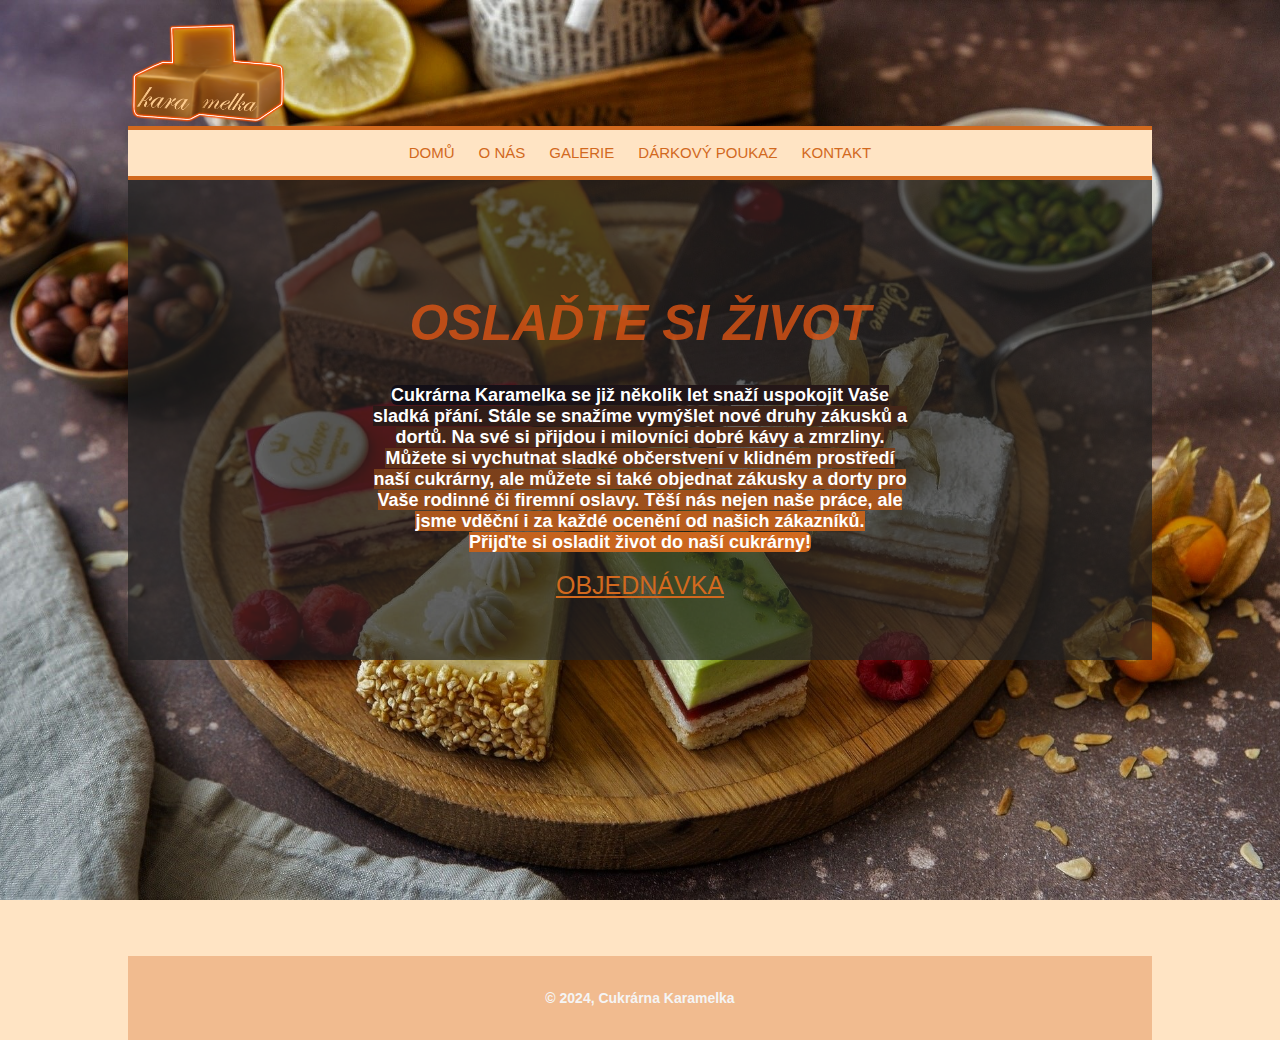
<file: index.html>
<!doctype html>
<html lang="cs-cz">
<head>
    <meta charset="UTF-8"> 
    <meta name="viewport" content="width=device=width, initial-scale=1.0">
    <meta http-equiv="X-UA-Compatible" content="ie=edge">
    <title>CUKRÁRNA KARAMELKA</title>
    <link rel="stylesheet" href="style.css">
</head>
<body>
    <div class="container">
        
        <header>
            <img class="foto" src="images/logo1.png" alt="Logo CUKRÁRNA KARAMELKA">
        </header>
       

        <nav>
            <a href="#">DOMŮ</a>
            <a href="./cukrarna/O nás/index.html">O NÁS</a>
            <a href="./cukrarna/Galerie/index.html">GALERIE</a>
            <a href="./cukrarna/Darkovy poukaz/index.html">DÁRKOVÝ POUKAZ</a>
            <a href="./cukrarna/Kontakty/index (2).html">KONTAKT</a>
        </nav>

        <main> 
            <h1>OSLAĎTE SI ŽIVOT</h1>
            <p> <span class="highlight">Cukrárna Karamelka se již několik let snaží uspokojit Vaše sladká přání.
             Stále se snažíme vymýšlet nové druhy zákusků a dortů.
             Na své si přijdou i milovníci dobré kávy a zmrzliny.
             Můžete si vychutnat sladké občerstvení v klidném prostředí naší cukrárny, 
             ale můžete si také objednat zákusky a dorty pro Vaše rodinné či firemní oslavy.
             Těší nás nejen naše práce, ale jsme vděční i za každé ocenění od našich zákazníků.<br>
             Přijďte si osladit život do naší cukrárny! </span></p>
             <a href="mailto:karamelka@gmail.com?Subject">OBJEDNÁVKA</a>

        </main>

        <section class="maps">
            <iframe src="https://www.google.com/maps/embed?pb=!1m18!1m12!1m3!1d2553.3831706714122!2d15.829106815043303!3d50.21005977944287!2m3!1f0!2f0!3f0!3m2!1i1024!2i768!4f13.1!3m3!1m2!1s0x470c2b2fb7a31855%3A0xe15ece7069409b0b!2sCukr%C3%A1rna%20U%20Mlsouna!5e0!3m2!1scs!2scz!4v1622815328424!5m2!1scs!2scz" width="100%" height="250" style="border:0;" allowfullscreen="" loading="lazy"></iframe> 
        </section>

        <footer>
            <p>&copy; 2024, Cukrárna Karamelka</p>
        </footer>
    </div>
</body>
</html>
</file>
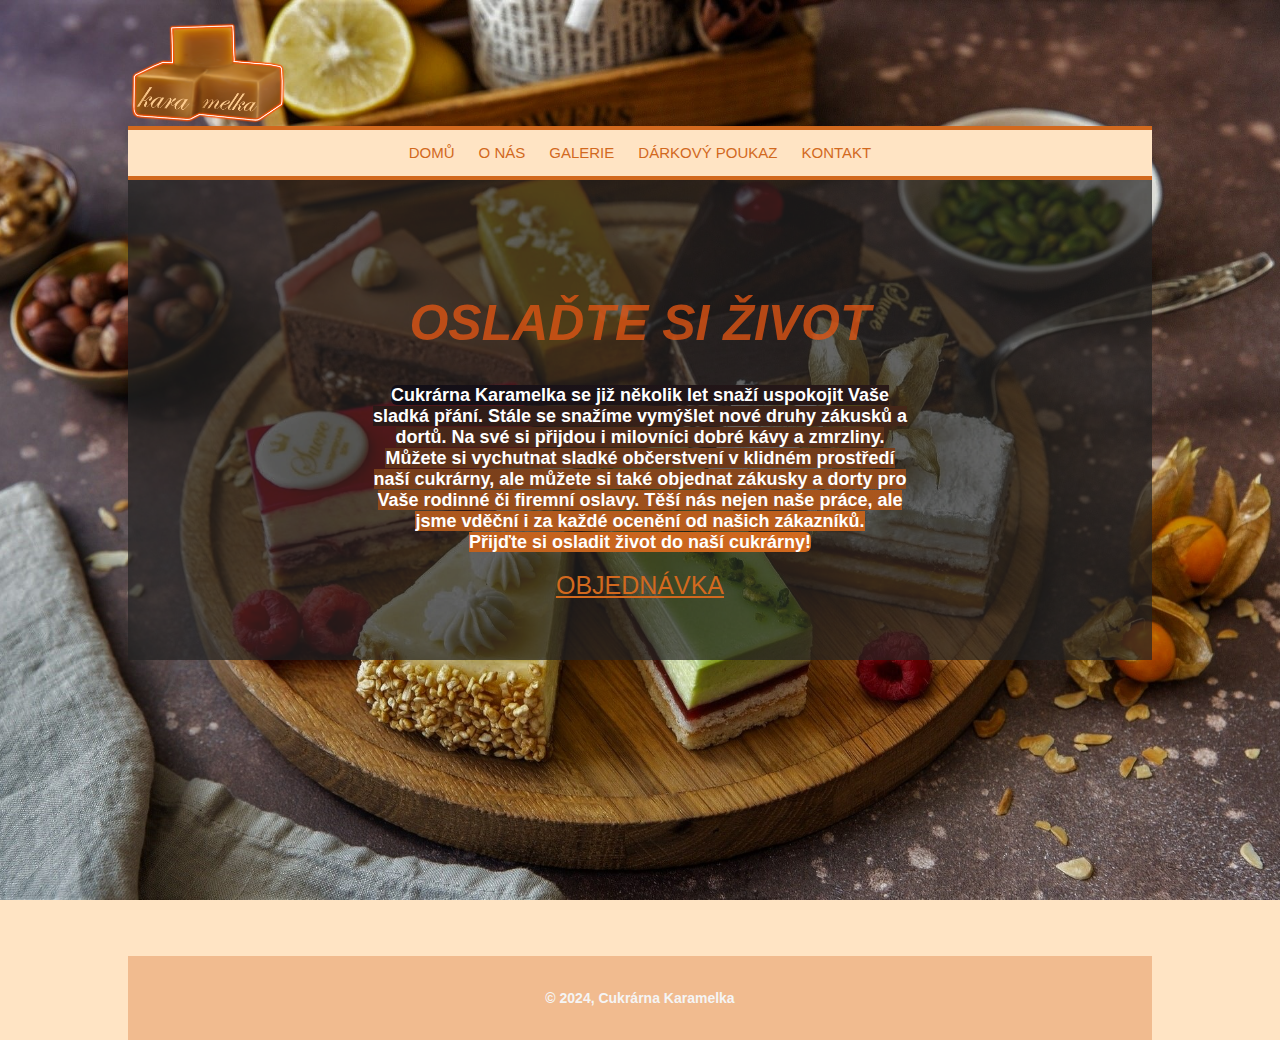
<file: Hlavní stránka/index.html>
<!doctype html>
<html lang="cs-cz">
<head>
    <meta charset="UTF-8"> 
    <meta name="viewport" content="width=device=width, initial-scale=1.0">
    <meta http-equiv="X-UA-Compatible" content="ie=edge">
    <title>CUKRÁRNA KARAMELKA</title>
    <link rel="stylesheet" href="style.css">
</head>
<body>
    <div class="container">
        
        <header>
            <img class="foto" src="images/logo1.png" alt="Logo CUKRÁRNA KARAMELKA">
        </header>
       

        <nav>
            <a href="#">DOMŮ</a>
            <a href="../O nás/index.html">O NÁS</a>
            <a href="../Galerie/index.html">GALERIE</a>
            <a href="../Darkovy poukaz/index.html">DÁRKOVÝ POUKAZ</a>
            <a href="../Kontakty/index (2).html">KONTAKT</a>
        </nav>

        <main> 
            <h1>OSLAĎTE SI ŽIVOT</h1>
            <p> <span class="highlight">Cukrárna Karamelka se již několik let snaží uspokojit Vaše sladká přání.
             Stále se snažíme vymýšlet nové druhy zákusků a dortů.
             Na své si přijdou i milovníci dobré kávy a zmrzliny.
             Můžete si vychutnat sladké občerstvení v klidném prostředí naší cukrárny, 
             ale můžete si také objednat zákusky a dorty pro Vaše rodinné či firemní oslavy.
             Těší nás nejen naše práce, ale jsme vděční i za každé ocenění od našich zákazníků.<br>
             Přijďte si osladit život do naší cukrárny! </span></p>
             <a href="mailto:karamelka@gmail.com?Subject">OBJEDNÁVKA</a>

        </main>

        <section class="maps">
            <iframe src="https://www.google.com/maps/embed?pb=!1m18!1m12!1m3!1d2553.3831706714122!2d15.829106815043303!3d50.21005977944287!2m3!1f0!2f0!3f0!3m2!1i1024!2i768!4f13.1!3m3!1m2!1s0x470c2b2fb7a31855%3A0xe15ece7069409b0b!2sCukr%C3%A1rna%20U%20Mlsouna!5e0!3m2!1scs!2scz!4v1622815328424!5m2!1scs!2scz" width="100%" height="250" style="border:0;" allowfullscreen="" loading="lazy"></iframe> 
        </section>

        <footer>
            <p>&copy; 2024, Cukrárna Karamelka</p>
        </footer>
    </div>
</body>
</html>
</file>
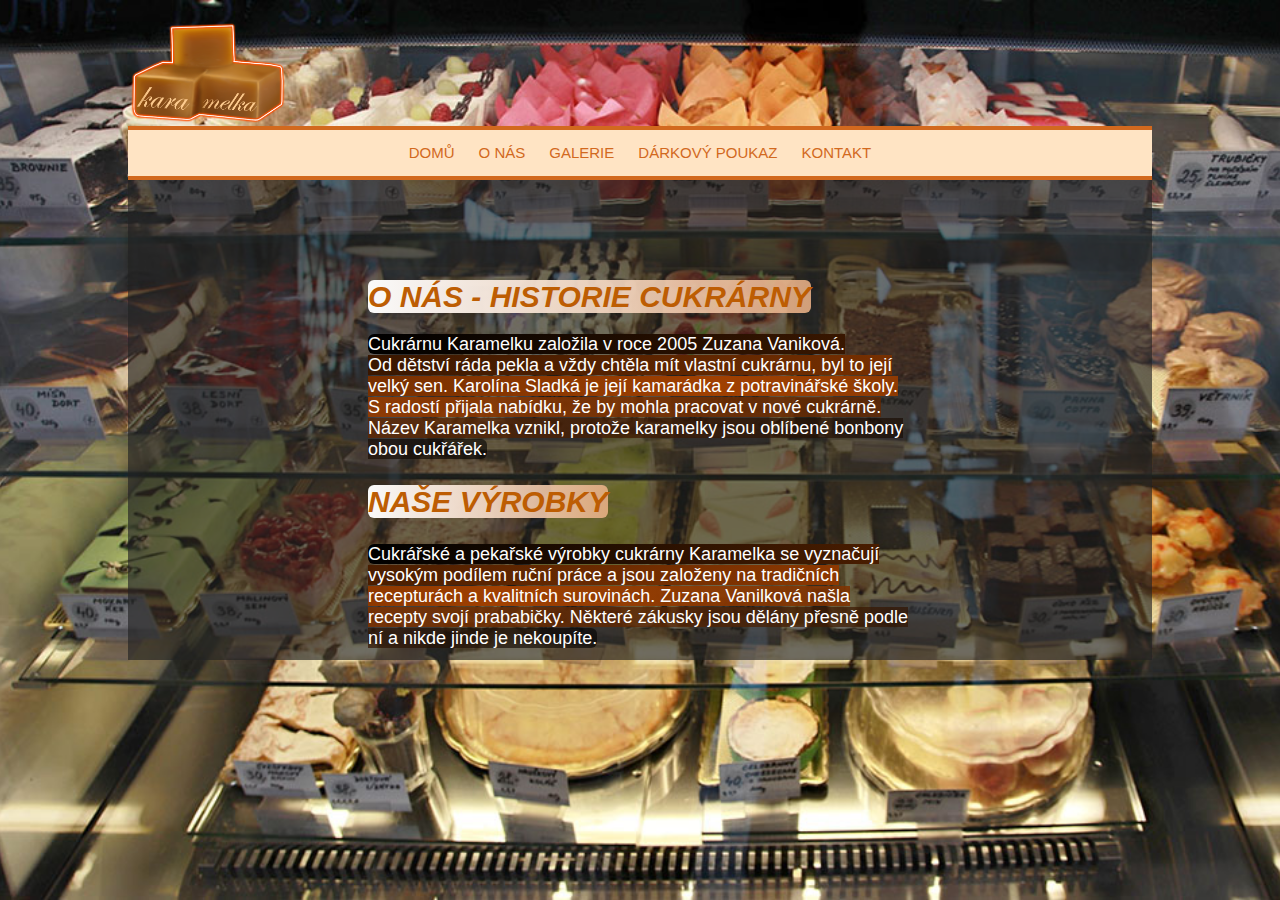
<file: O nás/index.html>
<!doctype html>
<html lang="cs-cz">
<head>
    <meta charset="UTF-8"> 
    <meta name="viewport" content="width=device=width, initial-scale=1.0">
    <meta http-equiv="X-UA-Compatible" content="ie=edge">
    <title>CUKRÁRNA KARAMELKA</title>
    <link rel="stylesheet" href="style.css">
</head>
<body>
    <div class="container">
        
        <header>
            <img class="foto" src="images/logo1.png" alt="Logo CUKRÁRNA KARAMELKA">
        </header>
       

        <nav>
            <a href="../index.html">DOMŮ</a>
            <a href="#">O NÁS</a>
            <a href="../Galerie/index.html">GALERIE</a>
            <a href="../Darkovy poukaz/index.html">DÁRKOVÝ POUKAZ</a>
            <a href="../Kontakty/index (2).html">KONTAKT</a>
        </nav>

        <main> 
            <h1><span class="highlight1">O NÁS - HISTORIE CUKRÁRNY</span></h1>
            <p> <span class="highlight">Cukrárnu Karamelku založila v roce 2005 Zuzana Vaniková.<br> 
                Od dětství ráda pekla a vždy chtěla mít vlastní cukrárnu, byl to její velký sen.
                Karolína Sladká je její kamarádka z potravinářské školy. S radostí přijala nabídku,
                že by mohla pracovat v nové cukrárně. Název Karamelka vznikl, protože karamelky jsou 
                oblíbené bonbony obou cukřářek.
              </span></p>

              <h2><span class="highlight1">NAŠE VÝROBKY</span></h2>
             <p> <span class="highlight">Cukrářské a pekařské výrobky cukrárny Karamelka se vyznačují vysokým podílem ruční práce 
                 a jsou založeny na tradičních recepturách a kvalitních surovinách. 
                 Zuzana Vanilková našla recepty svojí prababičky. Některé zákusky jsou dělány přesně podle ní a nikde jinde je nekoupíte.<div class=""></div>  </span></p>
   
            
        </main>

    </div>
</body>
</html>
</file>
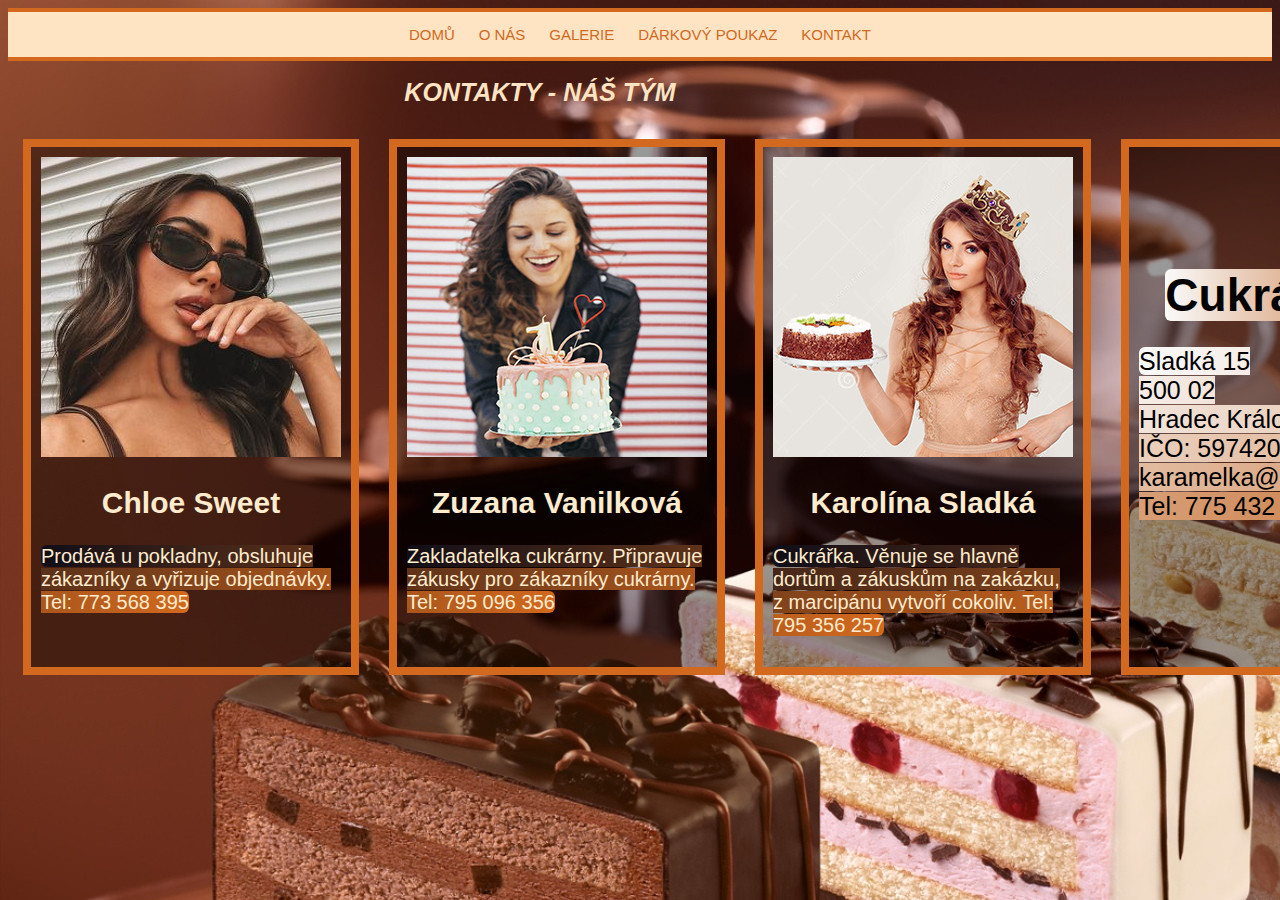
<file: Kontakty/index (2).html>
<!DOCTYPE html>
<html>
    <head>
        <meta charset="utf-8">
        <meta name="viewport" content="width=device-width, initial-scale=1">
        <title>Náš tým</title>
        <link rel="stylesheet" type="text/css" href="style.css">
    </head>
    <body>

        <nav>
            <a href="../index.html">DOMŮ</a>
            <a href="../O nás/index.html">O NÁS</a>
            <a href="../Galerie/index.html">GALERIE</a>
            <a href="../Darkovy poukaz/index.html">DÁRKOVÝ POUKAZ</a>
            <a href="#">KONTAKT</a>
        </nav>

        <h1>KONTAKTY - NÁŠ TÝM</h1>


        <div class="tym">

            <div class="osoba">
                <div class="foto">
                    <img src="images/zena1.jpg" alt="Chloe">
                </div>
                <div class="popis">
                    <h2>Chloe Sweet</h2>
                    <p><span class="highlight">Prodává u pokladny, obsluhuje zákazníky a vyřizuje objednávky. Tel: 773 568 395</span></p>
                </div>
            </div>

            

            <div class="osoba">
                <div class="foto">
                    <img src="images/zena3.jpg" alt="Zuzana">
                </div>
                <div class="popis">
                    <h2>Zuzana Vanilková</h2>
                    <p><span class="highlight">Zakladatelka cukrárny. Připravuje zákusky pro zákazníky cukrárny. Tel: 795 096 356</span></p>
                </div>
            </div>

            <div class="osoba">
                <div class="foto">
                    <img src="images/zena4.jpg" alt="Karolína">
                </div>
                <div class="popis">
                    <h2>Karolína Sladká</h2>
                    <p> <span class="highlight">Cukrářka. Věnuje se hlavně dortům a zákuskům na zakázku, z marcipánu vytvoří cokoliv. Tel: 795 356 257  </span></p>
                </div>
            </div>

            <div class="osoba">
                <div class="popis kontakt">
                    <h2><span class="highlight1">Cukrárna</span></h2>
                    <p><span class="highlight1"> 
                        Sladká 15<br>
                        500 02<br> 
                        Hradec Králové<br>
                        IČO: 59742053<br>
                        karamelka@gmail.com<br> 
                        Tel: 775 432 435<br></span></p>
                </div>
            </div>

        </div>

    </body>
</html>
</file>
<file: style.css>
html {
    height: 100%
}

body {
        background-color:bisque;
        background-image: url(images/cakes11.jpg);
        background-size: cover;
        background-repeat: no-repeat;
        background-position: center;
}

.container {
    margin-left: auto;
    margin-right: auto;
    width: 1024px;
}

header {
    height: 118px;
    text-align: center;
    
}

nav {
    background-color: bisque;
    padding-bottom: 14px;
    padding-top: 14px;
    text-align: center;
    border-top: 4px solid #d2691e;
    border-bottom: 4px solid #d2691e;
    position: sticky;
    top: 0;
}


.foto {
    padding-right: 900px;
    padding-top: 15px;
    height: 100px;
    padding-bottom: 25px;
}

main {
    height: 400px;
    text-align: center;
    padding-top: 80px;
    padding-left: 240px;
    padding-right: 240px;
    background: rgb(34, 34, 34, 0.7);
}


footer {
    background-color: rgb(241, 187, 143);
    padding: 20px;
    text-align: center;
}

h1 {
    font-size: 50px;
    color: #e05413c7;
    font-family: Arial, Helvetica, sans-serif;
    font-style:oblique;
    text-decoration:none;
}

p {
    font-size: 18px;
    color:#ffffff;
    font-weight: bold;
    font-family: Arial, Helvetica, sans-serif;

}

.highlight {
    background-image: linear-gradient(to right, #110e17, #d2691e);
    border-radius: 6px;
    padding:3px, 6px;
}

a {
    color:#d2691e;
    font-family: Arial, Helvetica, sans-serif;
    font-size: 25px;
}

nav a {
    text-decoration: none;
    font-size: 15px;
    padding-left: 10px;
    padding-right: 10px;
}



footer p {
    font-size: 14px;
    text-align: center;
    color:whitesmoke
}

.maps {
    padding-bottom: 2px;
    padding-top: 40px;
}
</file>
<file: Hlavní stránka/style.css>
html {
    height: 100%
}

body {
        background-color:bisque;
        background-image: url(images/cakes11.jpg);
        background-size: cover;
        background-repeat: no-repeat;
        background-position: center;
}

.container {
    margin-left: auto;
    margin-right: auto;
    width: 1024px;
}

header {
    height: 118px;
    text-align: center;
    
}

nav {
    background-color: bisque;
    padding-bottom: 14px;
    padding-top: 14px;
    text-align: center;
    border-top: 4px solid #d2691e;
    border-bottom: 4px solid #d2691e;
    position: sticky;
    top: 0;
}


.foto {
    padding-right: 900px;
    padding-top: 15px;
    height: 100px;
    padding-bottom: 25px;
}

main {
    height: 400px;
    text-align: center;
    padding-top: 80px;
    padding-left: 240px;
    padding-right: 240px;
    background: rgb(34, 34, 34, 0.7);
}


footer {
    background-color: rgb(241, 187, 143);
    padding: 20px;
    text-align: center;
}

h1 {
    font-size: 50px;
    color: #e05413c7;
    font-family: Arial, Helvetica, sans-serif;
    font-style:oblique;
    text-decoration:none;
}

p {
    font-size: 18px;
    color:#ffffff;
    font-weight: bold;
    font-family: Arial, Helvetica, sans-serif;

}

.highlight {
    background-image: linear-gradient(to right, #110e17, #d2691e);
    border-radius: 6px;
    padding:3px, 6px;
}

a {
    color:#d2691e;
    font-family: Arial, Helvetica, sans-serif;
    font-size: 25px;
}

nav a {
    text-decoration: none;
    font-size: 15px;
    padding-left: 10px;
    padding-right: 10px;
}



footer p {
    font-size: 14px;
    text-align: center;
    color:whitesmoke
}

.maps {
    padding-bottom: 2px;
    padding-top: 40px;
}
</file>
<file: O nás/style.css>
html {
    height: 100%
}

body {
        background-color:bisque;
        background-image: url(images/vyloha.jpg);
        background-size: cover;
        background-repeat: no-repeat;
        background-position: center;
}

.container {
    margin-left: auto;
    margin-right: auto;
    width: 1024px;
}

header {
    height: 118px;
    text-align: center;
    
}

nav {
    background-color: bisque;
    padding-bottom: 14px;
    padding-top: 14px;
    text-align: center;
    border-top: 4px solid #d2691e;
    border-bottom: 4px solid #d2691e;
    position: sticky;
    top: 0;
}


.foto {
    padding-right: 900px;
    padding-top: 15px;
    height: 100px;
    padding-bottom: 25px;
}

main {
    height: 400px;
    text-align: center;
    padding-top: 80px;
    padding-left: 240px;
    padding-right: 240px;
    background: rgba(34, 34, 34, 0.65);
}


h1 {
    font-size: 30px;
    color: #e05413c7;
    font-family: Arial, Helvetica, sans-serif;
    font-style:oblique;
    text-decoration:none;
    text-align: left;
}

h2 {
    font-size: 30px;
    color: #e05413c7;
    font-family: Arial, Helvetica, sans-serif;
    font-style:oblique;
    text-decoration:none;
    text-align: left;

 }

p {
    font-size: 18px;
    color:#ffffff;
    font-family: Arial, Helvetica, sans-serif;
    text-align: left;

}

.highlight {
    background-image: linear-gradient(to right, #000000, rgb(160, 64, 1), #00000098);
    border-radius: 6px;
    padding:3px, 6px;
}

.highlight1 {
    background-image: linear-gradient(to right, #fafafa, #ecb287dc);
    border-radius: 6px;
    padding:3px, 6px;
    color:rgb(189, 93, 3)
}

a {
    color:#d2691e;
    font-family: Arial, Helvetica, sans-serif;
    font-size: 25px;
}

nav a {
    text-decoration: none;
    font-size: 15px;
    padding-left: 10px;
    padding-right: 10px;
}
</file>
<file: Kontakty/style.css>
html { box-sizing: border-box; }
*, :after, :before { box-sizing: inherit; }

body {
	font-family: sans-serif;
	font-size: 14px;
    background-image: url(images/sweets.jpg);
}

nav {
    background-color: bisque;
    padding-bottom: 14px;
    padding-top: 14px;
    text-align: center;
    border-top: 4px solid #d2691e;
    border-bottom: 4px solid #d2691e;
    position: sticky;
    top: 0;
}

a {
    color:#d2691e;
    font-family: Arial, Helvetica, sans-serif;
    font-size: 25px;
}

nav a {
    text-decoration: none;
    font-size: 15px;
    padding-left: 10px;
    padding-right: 10px;
}

h1 {
    font-size: 25px;
    color:bisque;
    font-family: Arial, Helvetica, sans-serif;
    font-style:oblique;
    text-decoration:none;;
    font-weight: bold;
    padding-left: 20px;
    padding-right: 220px;
}

.tym {
    display: flex;
    text-align: center;
    font-size: 20px;
    color: blanchedalmond;
    

}

.highlight {
    background-image: linear-gradient(to right, #110e17, #d2691e);
    border-radius: 6px;
    padding:3px, 6px;
}

.highlight1 {
    background-image: linear-gradient(to right, #fafafa, #cf8856);
    border-radius: 6px;
    padding:3px, 6px;
    color:black
}


.osoba {
    padding: 10px;
    border: 8px solid #d2691e;
    align-items: center;
    background: rgba(0, 0, 0, 0.4);
    
 }

@media screen and (max-width: 960px) {
    .tym {
        flex-wrap: wrap;
    }
    .osoba {
        flex-basis: 47%;
        margin: 20px;
        
    }
    h1, h2 {
        text-align: center;
    }
    .popis {
        text-align:left;
    }
    .foto {
        text-align: center;
        border-radius: 100px;

    }
}


@media screen and (min-width: 960px) {
    h1, h2 {
        text-align: center;
    }
    .osoba {
        flex-direction: row;
        flex-basis: 25%;
        margin: 15px;
        margin-bottom: 10px;
    }
    .popis {
        text-align:left;
    }
    .foto {
        text-align: center;
        border-radius: 100px;
    }
}

@media screen and (max-width: 960px) {
    .tym {
        flex-wrap: wrap;
    }
    .osoba {
        flex-basis: 47%;
        margin: 10px;
    }
    h1, h2 {
        text-align: center;
    }
    .popis {
        text-align:left;
    }
    .foto {
        text-align: center;
        border-radius: 100px;
    }
}


.obdelnik {
    padding: 20px;
    text-align: left;
    border: 8px;
}

.kontakt {
    height: 100%;
    width: 100%;
    display: flex;
    flex-direction: column;
    justify-content: center;
    align-items: center;
}

.kontakt h2 {
    font-size: 46px;
    margin: 0;
}

.kontakt p {
    font-size: 25px;
}
</file>
